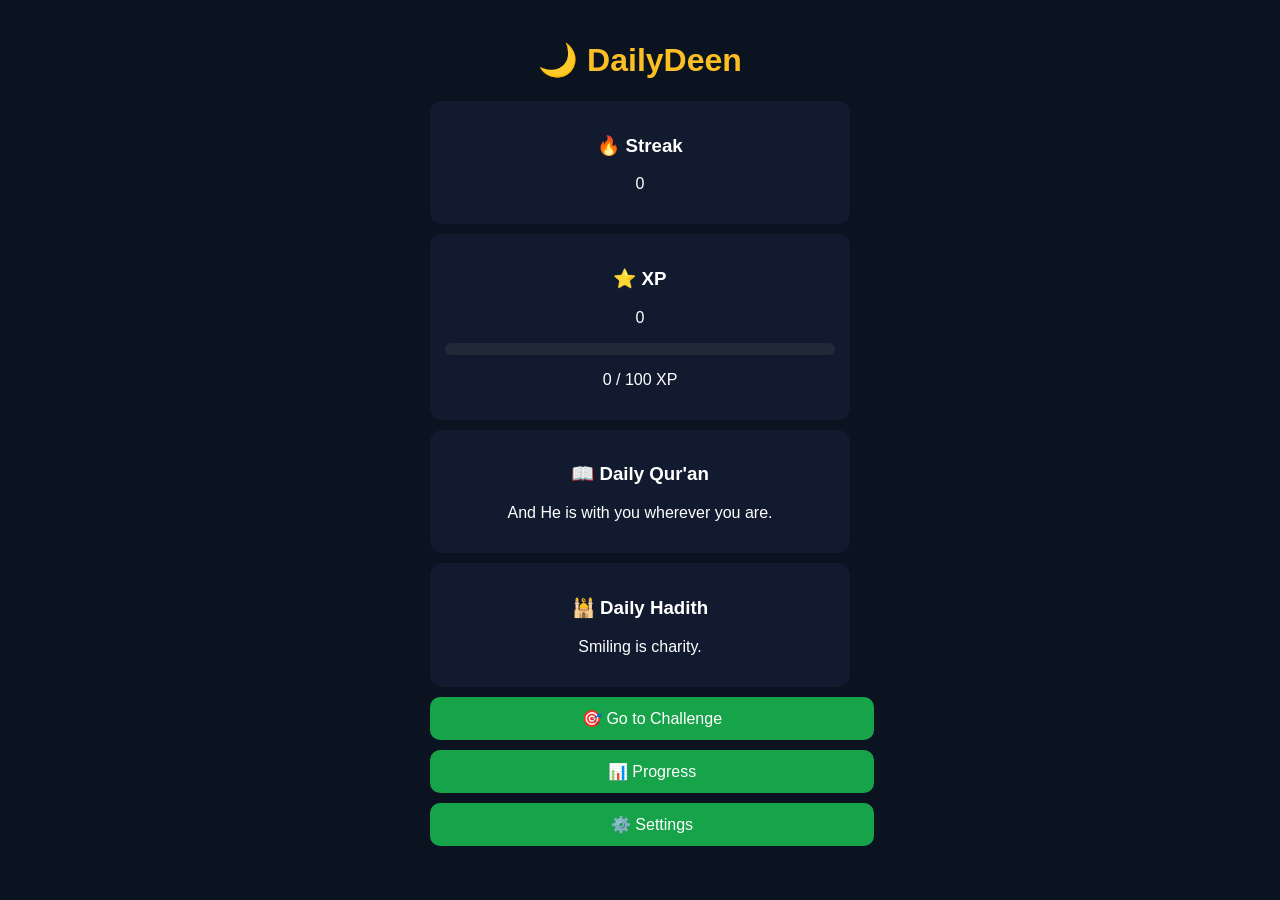
<file: index.html>
<!DOCTYPE html>
<html lang="en">
<head>
  <meta charset="UTF-8">
  <title>DailyDeen</title>
  <meta name="viewport" content="width=device-width, initial-scale=1.0">
  <link rel="stylesheet" href="css/style.css">
</head>

<body>

<div class="container">

  <h1>🌙 DailyDeen</h1>

  <div class="card">
    <h3>🔥 Streak</h3>
    <p id="streak">0</p>
  </div>

  <div class="card">
    <h3>⭐ XP</h3>
    <p id="xp">0</p>

    <div class="progress-container">
      <div id="xpBar" class="progress-bar"></div>
    </div>

    <p id="xpText">0 / 100 XP</p>
  </div>
  <div class="card">
    <h3>📖 Daily Qur'an</h3>
    <p id="quran">Loading...</p>
  </div>

  <div class="card">
    <h3>🕌 Daily Hadith</h3>
    <p id="hadith">Loading...</p>
  </div>

  <a class="btn" href="challenge.html">🎯 Go to Challenge</a>
  <a class="btn" href="progress.html">📊 Progress</a>
  <a class="btn" href="settings.html">⚙️ Settings</a>

</div>

<script src="js/storage.js"></script>
<script src="js/app.js"></script>

</body>
</html>
</file>
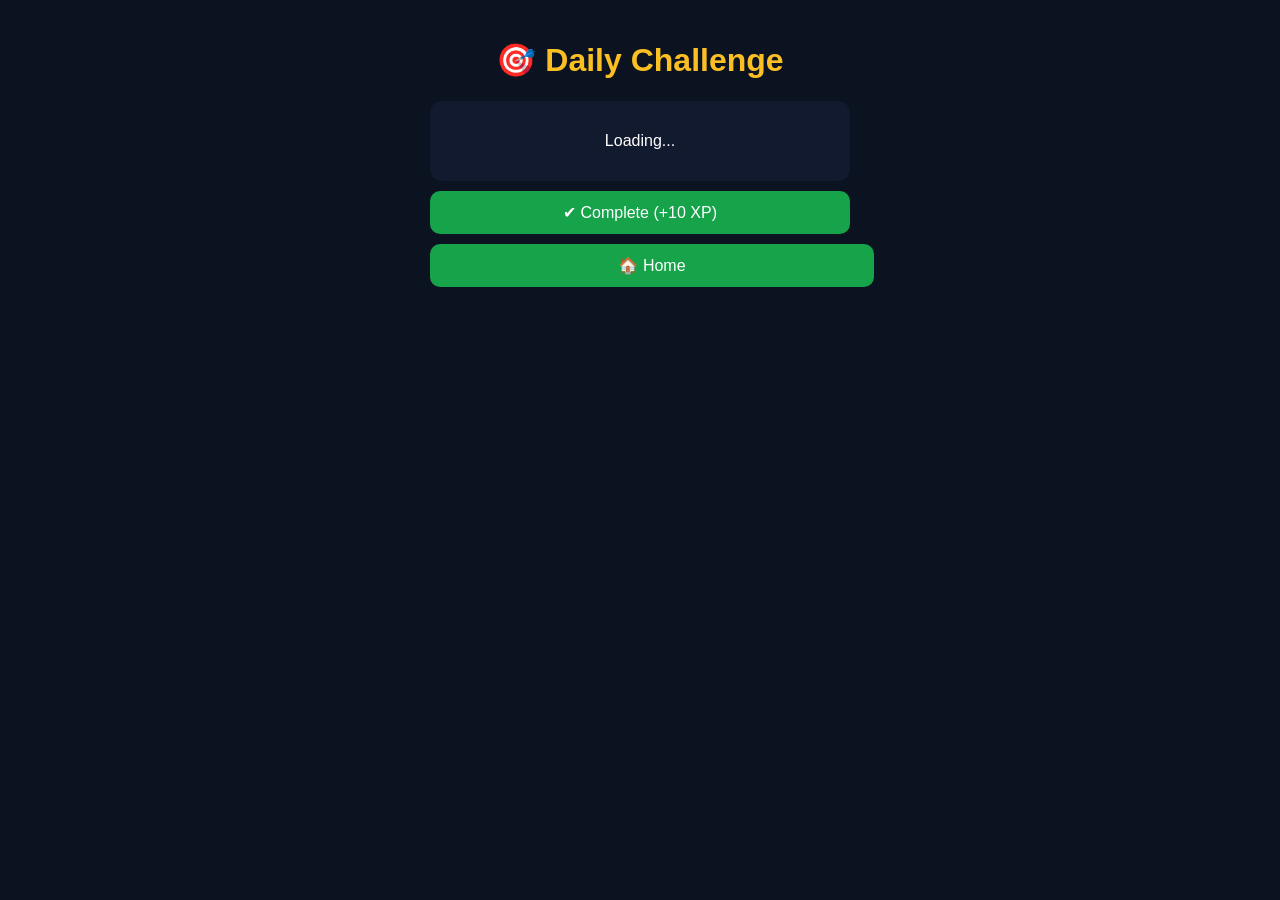
<file: challenge.html>
<!DOCTYPE html>
<html>
<head>
  <meta charset="UTF-8">
  <title>Challenge</title>
  <link rel="stylesheet" href="css/style.css">
</head>

<body>

<div class="container">

  <h1>🎯 Daily Challenge</h1>

  <div class="card">
    <p id="challenge">Loading...</p>
  </div>

  <button id="completeBtn">✔ Complete (+10 XP)</button>

  <a class="btn" href="index.html">🏠 Home</a>

</div>

<script src="js/storage.js"></script>
<script src="js/app.js"></script>

</body>
</html>
</file>
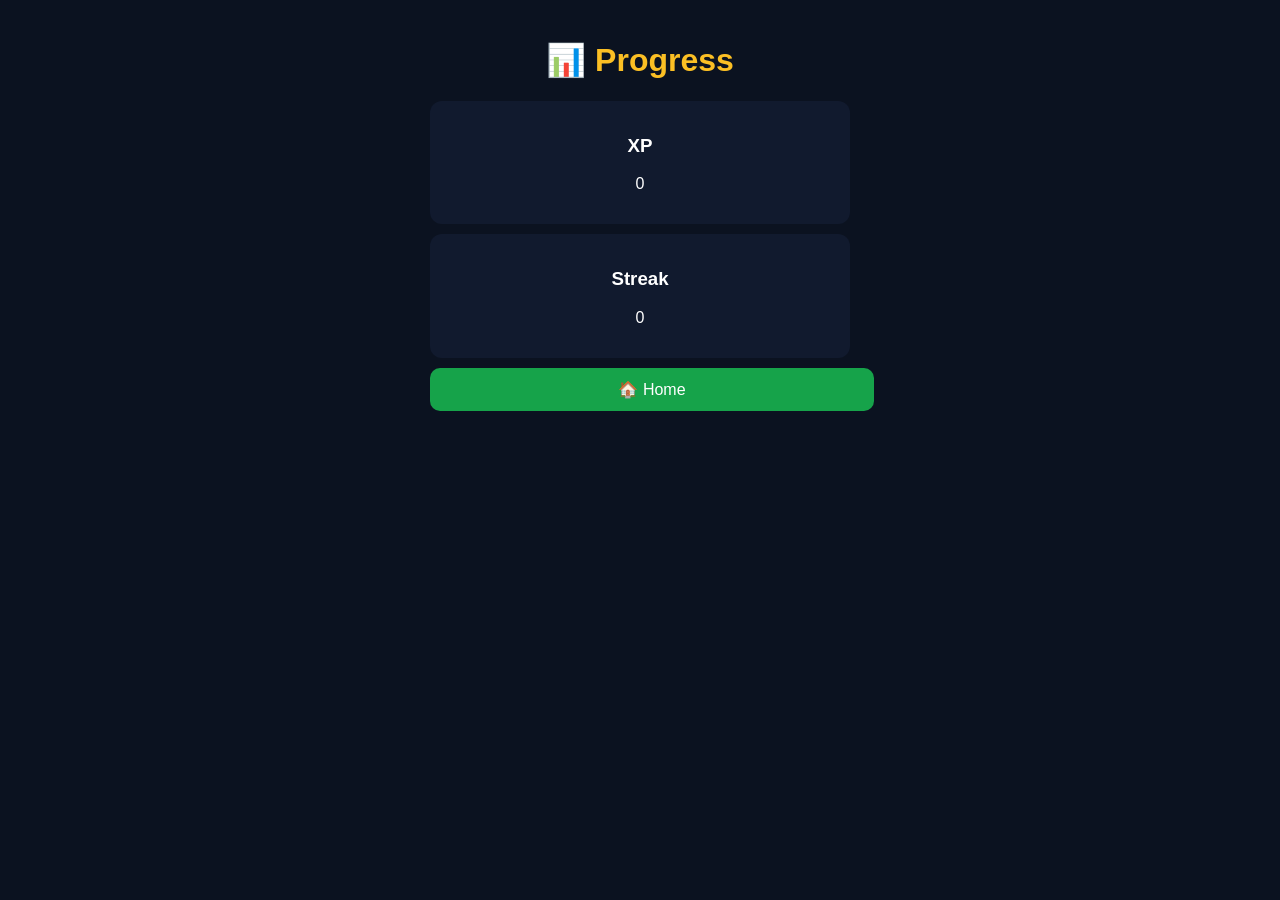
<file: progress.html>
<!DOCTYPE html>
<html>
<head>
  <meta charset="UTF-8">
  <title>Progress</title>
  <link rel="stylesheet" href="css/style.css">
</head>

<body>

<div class="container">

  <h1>📊 Progress</h1>

  <div class="card">
    <h3>XP</h3>
    <p id="xp">0</p>
  </div>

  <div class="card">
    <h3>Streak</h3>
    <p id="streak">0</p>
  </div>

  <a class="btn" href="index.html">🏠 Home</a>

</div>

<script src="js/storage.js"></script>
<script src="js/app.js"></script>

</body>
</html>
</file>
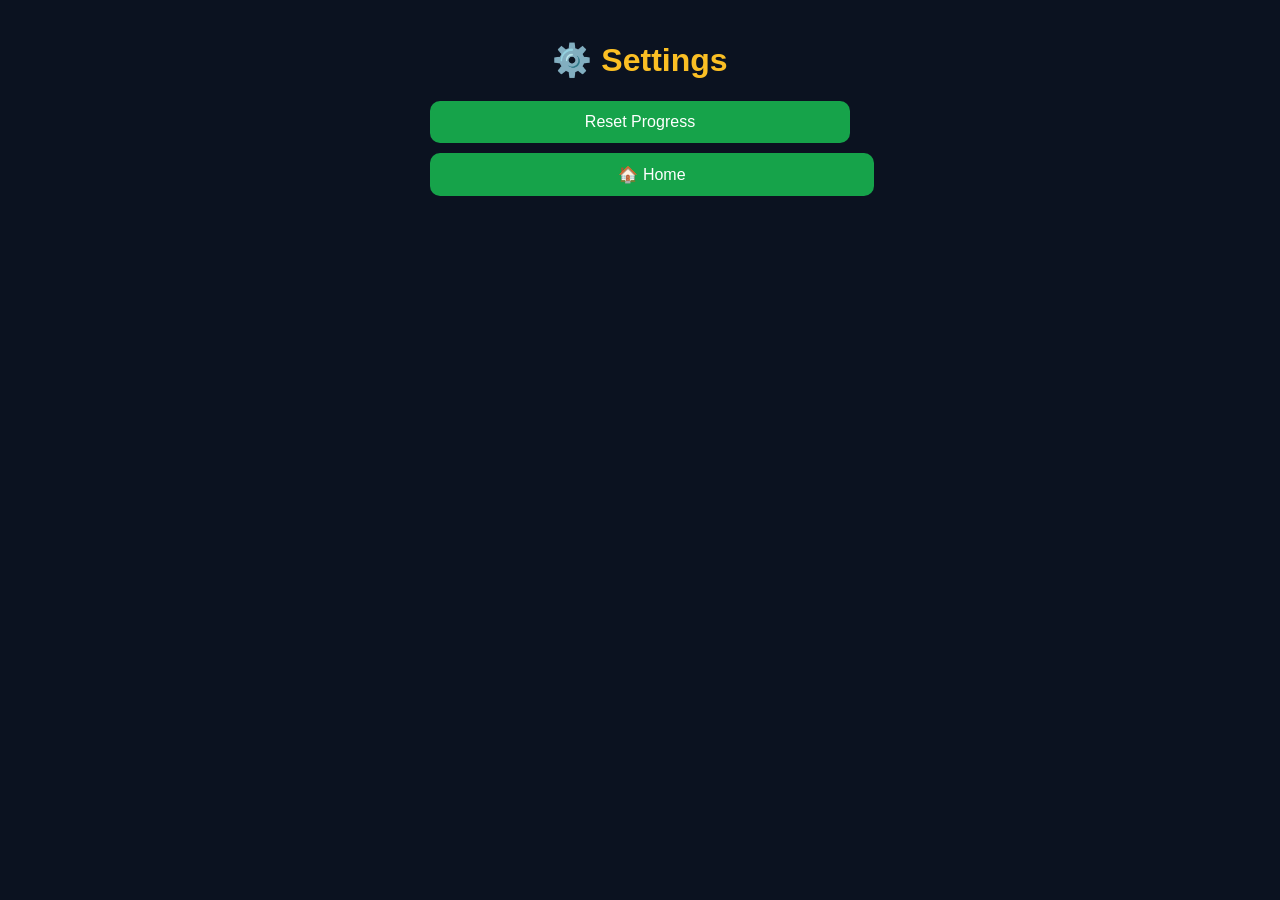
<file: settings.html>
<!DOCTYPE html>
<html>
<head>
  <meta charset="UTF-8">
  <title>Settings</title>
  <link rel="stylesheet" href="css/style.css">
</head>

<body>

<div class="container">

  <h1>⚙️ Settings</h1>

  <button onclick="resetData()">Reset Progress</button>

  <a class="btn" href="index.html">🏠 Home</a>

</div>

<script src="js/storage.js"></script>

<script>
function resetData() {
  localStorage.clear();
  alert("Progress reset!");
  window.location.href = "index.html";
}
</script>

</body>
</html>
</file>
<file: css/style.css>
body {
  font-family: Arial;
  background: #0b1220;
  color: white;
  margin: 0;
  padding: 20px;
  text-align: center;
}

.container {
  max-width: 420px;
  margin: auto;
}

h1 {
  color: #fbbf24;
}

.card {
  background: #111a2e;
  padding: 15px;
  margin: 10px 0;
  border-radius: 12px;
}

button, .btn {
  display: block;
  background: #16a34a;
  color: white;
  padding: 12px;
  margin: 10px 0;
  border-radius: 10px;
  text-decoration: none;
  border: none;
  width: 100%;
  font-size: 16px;
}

.progress-container {
  width: 100%;
  height: 12px;
  background: #1f2937;
  border-radius: 10px;
  margin-top: 10px;
}

.progress-bar {
  height: 100%;
  width: 0%;
  background: linear-gradient(90deg, #16a34a, #fbbf24);
  border-radius: 10px;
  transition: width 0.3s ease;
}
</file>
